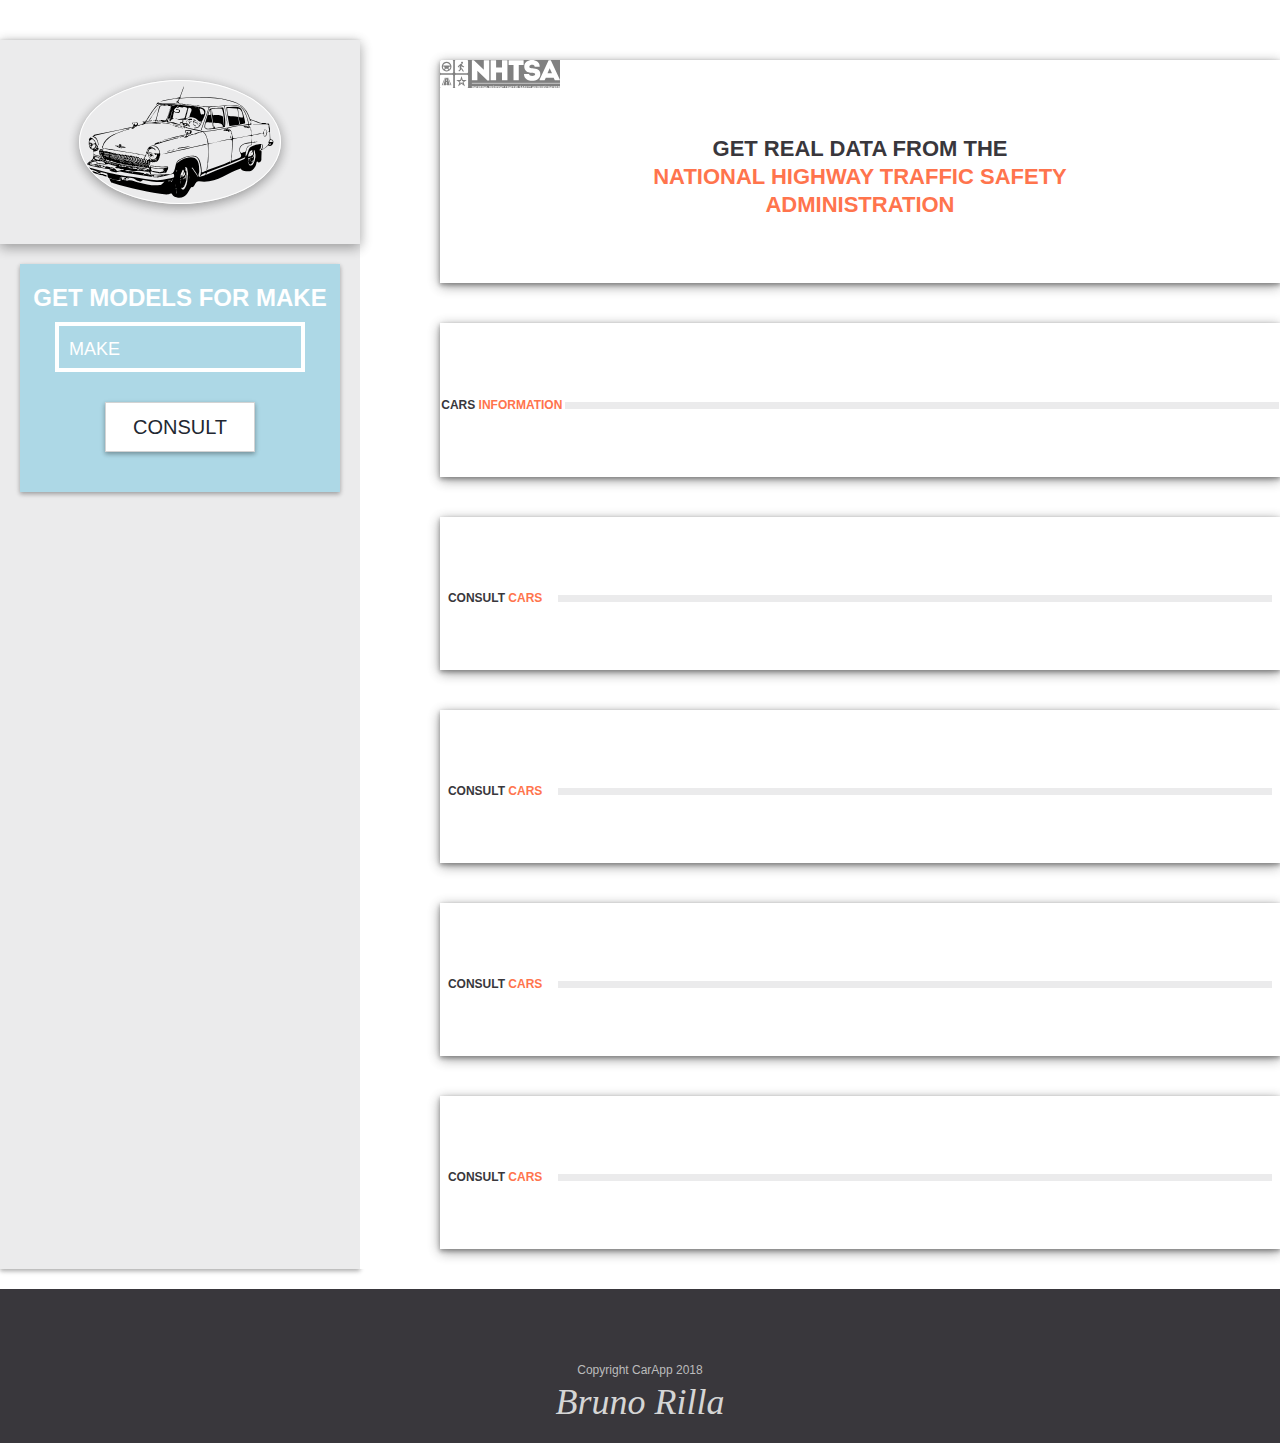
<file: index.html>
<!DOCTYPE html>
<html lang="en">
<head>
	<meta charset="UTF-8">
	<meta name="viewport" content="width=device-width">
	<title>Car App</title>
	<link rel="stylesheet" href="css/styles.css">
</head>
<body>
	<main>
		<div class="wrapper">
			<section class="lateral">
				<nav class="navigator">
					<img src="img/volga.svg" alt="" class="logo">
					<ul class="items-list">
						<li class="main-items"></li>
						<li class="main-items"></li>
						<li class="main-items"></li>
						<li class="main-items"></li>
						<li class="main-items"></li>
						<li class="main-items"></li>
					</ul>
					<ul class="random-list">
						<li class="random-items"></li>
						<li class="random-items"></li>
						<li class="random-items"></li>
						<li class="random-items"></li>
					</ul>
				</nav>				
				<div class="info-wrapper">
					<div class="car-info">
						<form method="get" id="infoForm">
							<h3>Get models for Make</h3>
							<input type="text" name="make" placeholder="Make">
							<!--<input type="text" name="model" placeholder="Model">-->
							<input type="submit" value="Consult">
						</form>
					</div>
				</div>
			</section>
			<section class="main">
				<section class="first">
					<header>
					<img src="img/nhtsa-logo.svg" alt="National Highway Traffic Safety Administration">
						<h1>Get real data from the <span class="orange">National Highway traffic safety administration</span></h1>
					</header>
					<div class="img-wrapper">

					</div>
				</section>	
				<section class="about">
					<header>
						<h1>Cars<span class="orange"> information</span></h1>
						<div class="deco-bar"></div>
					</header>

				</section>
				<section class="bigpic">
					<header>
						<h1>Consult <span class="orange">cars</span></h1>
						<div class="deco-bar"></div>
					</header>						
				</section>
				<section class="awesome">
					<header>
						<h1>Consult <span class="orange">cars</span></h1>
						<div class="deco-bar"></div>
					</header>						
				</section>
				<section class="quote">
					<header>
						<h1>Consult <span class="orange">cars</span></h1>
						<div class="deco-bar"></div>
					</header>						
				</section>
				<section class="player">
					<header>
						<h1>Consult <span class="orange">cars</span></h1>
						<div class="deco-bar"></div>
					</header>						
				</section>
			</section>
		</div>
	</main>
	<footer class="footer">
		<div class="wrapper">
			<p class="copyright">Copyright CarApp 2018</p>
			<p class="random-text">Bruno Rilla</p>
		</div>
	</footer>
	<script src="js/index.js"></script>
</body>
</html>
</file>
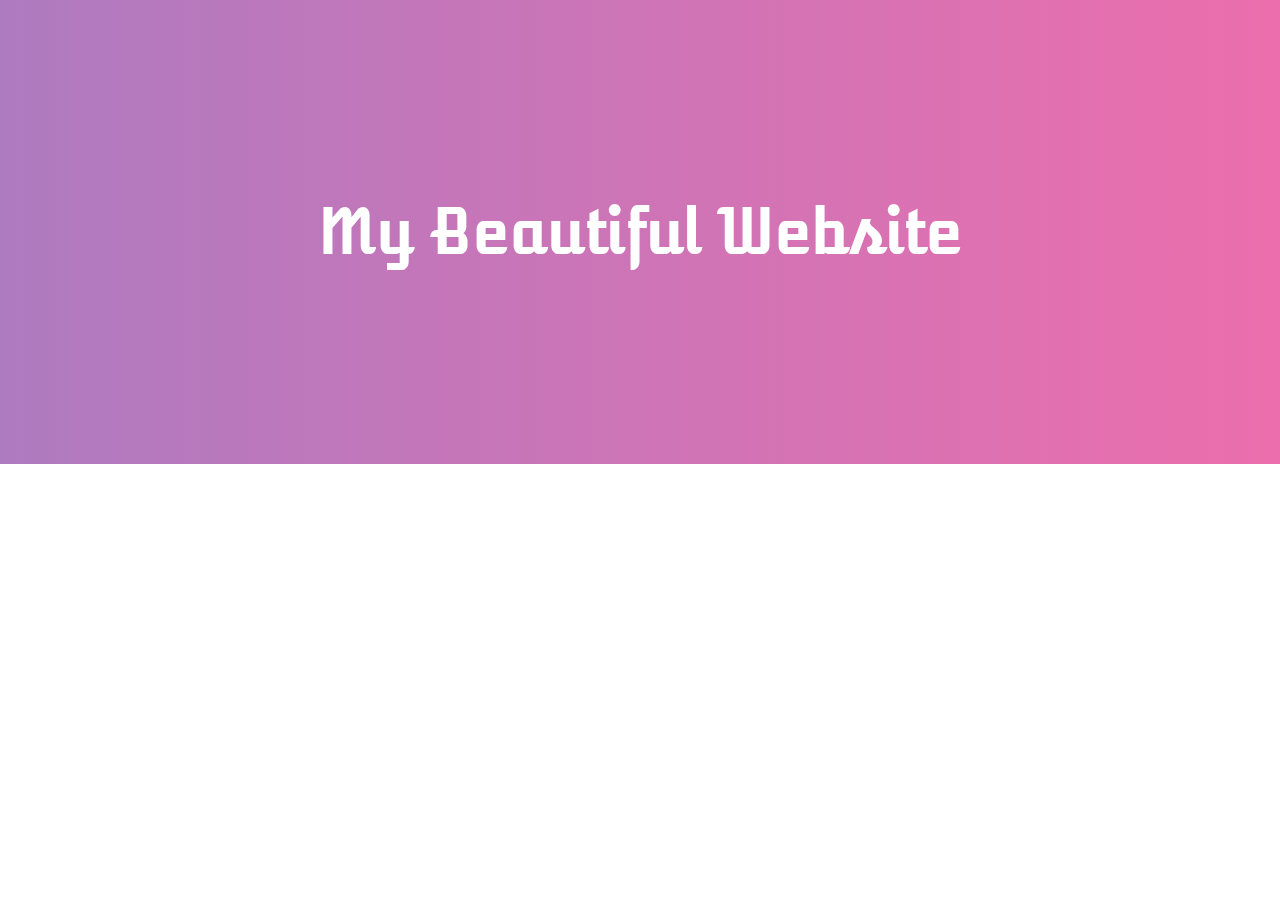
<file: transitions/challengeone.html>
<!DOCTYPE html>
<html lang="en">
<head>
	<meta charset="UTF-8">
	<title>Challenge One</title>
	<link rel="stylesheet" href="css/challengeone.css">
</head>
<body>
	<header class="header">
		<h1>My Beautiful Website</h1>
	</header>
	
</body>
</html>
</file>
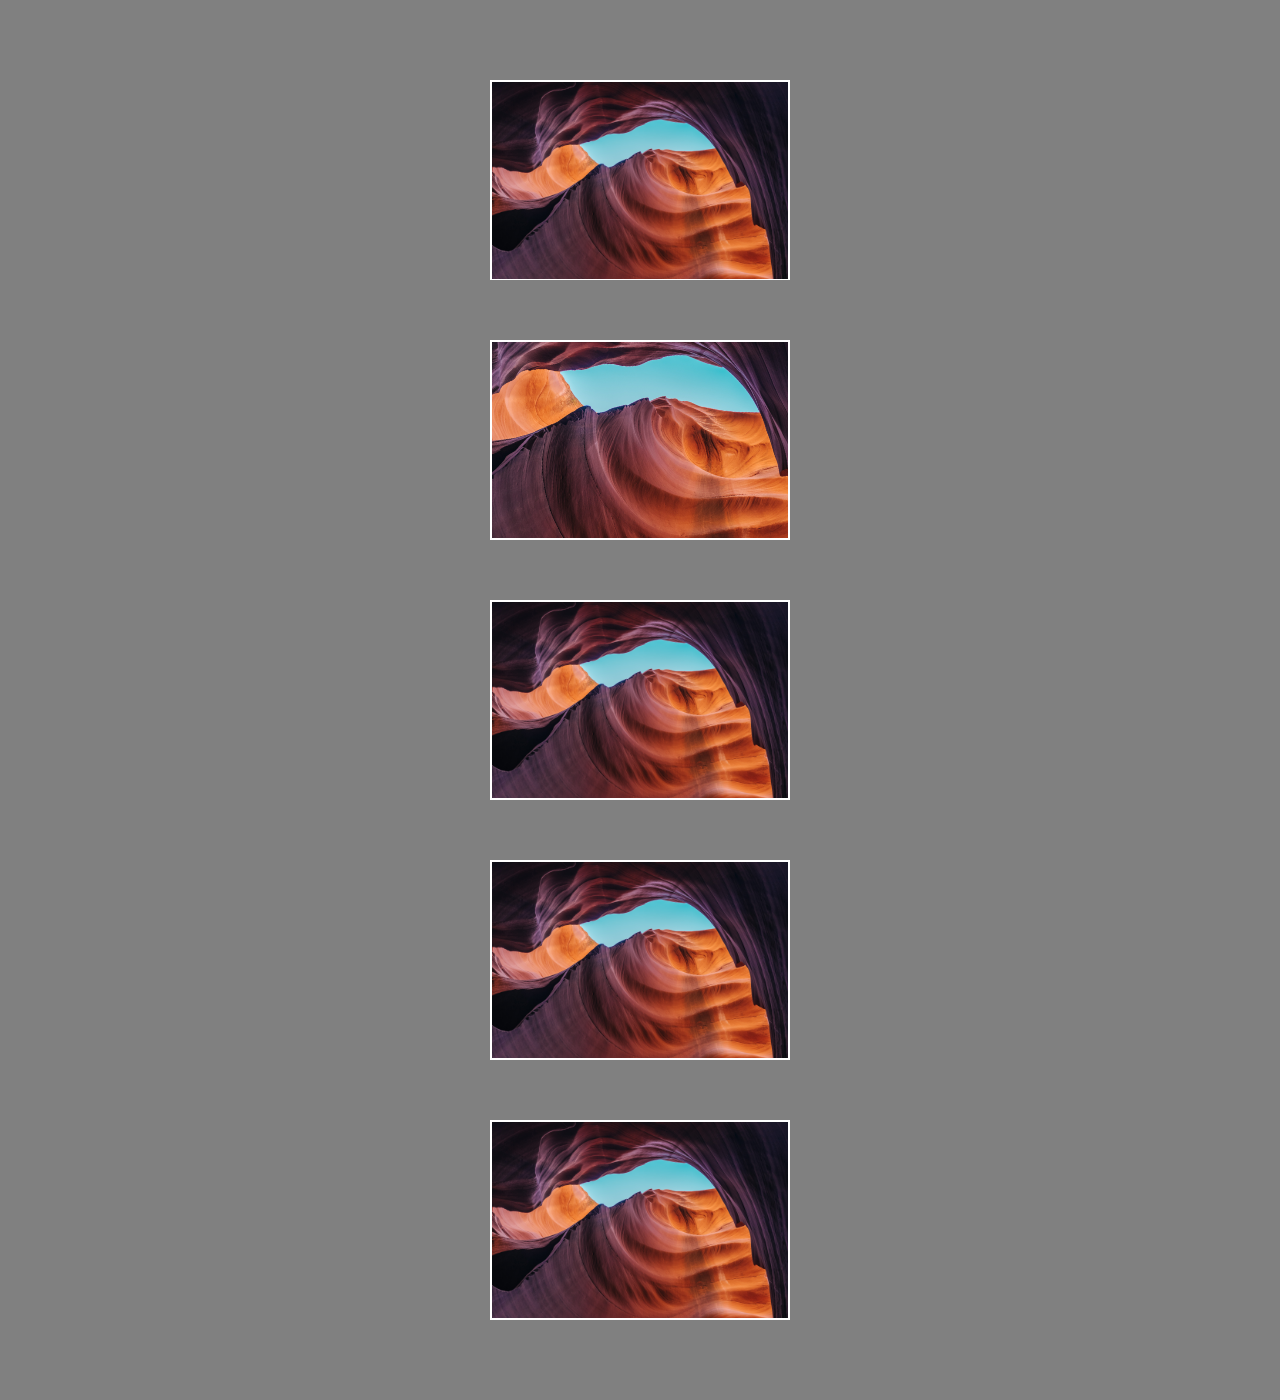
<file: transitions/challengethree.html>
<!DOCTYPE html>
<html lang="en">
<head>
	<meta charset="UTF-8">
	<title>Challenge Three</title>
	<link rel="stylesheet" href="css/challengethree.css">
</head>
<body>
	<div class="wrapper">
		<div class="transform" id="one">
			<div class="card-img">
				<img src="img/card.jpg" alt="">
			</div>
		</div>
		<div class="transform" id="two">
			<div class="card-img">
				<img src="img/card.jpg" alt="">
			</div>
		</div>
		<div class="transform" id="three">
			<div class="card-img">
				<img src="img/card.jpg" alt="">
			</div>
		</div>
		<div class="transform" id="four">
			<div class="card-img">
				<img src="img/card.jpg" alt="">
			</div> 
		</div>
		<div class="transform" id="five">
			<div class="card-img">
				<img src="img/card.jpg" alt="">
			</div>
		</div>
	</div>


</body>
</html>
</file>
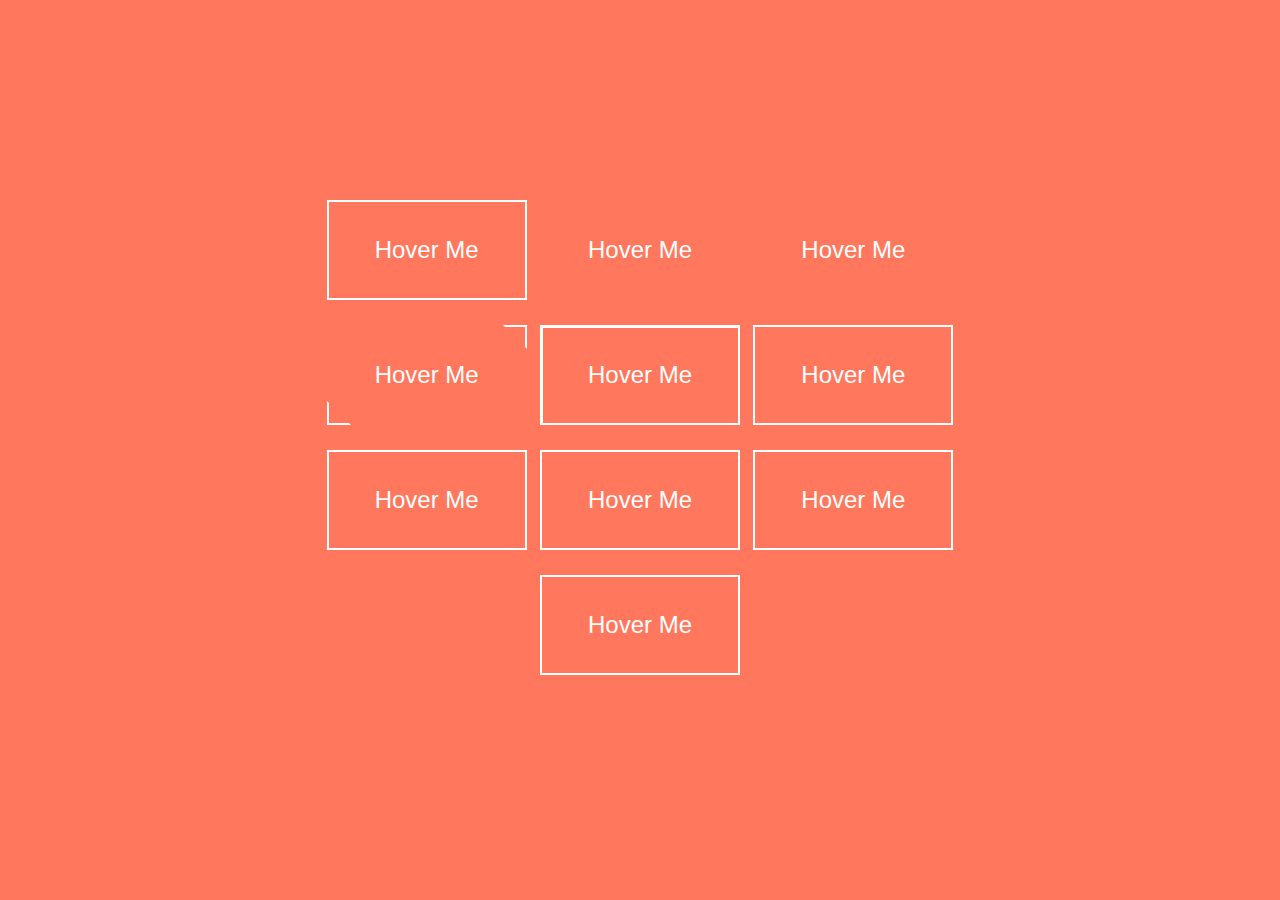
<file: transitions/hoverme.html>
<!DOCTYPE html>
<html lang="en">
<head>
	<meta charset="UTF-8">
	<title>Challenge Two</title>
	<link rel="stylesheet" href="css/hoverme.css">
</head>
<body>
	<div class="wrapper">
		<button class="hoverme" id="one">Hover Me</button>
		<button class="hoverme" id="two">Hover Me</button>
		<button class="hoverme" id="three">Hover Me</button>
		<button class="hoverme" id="four">Hover Me</button>
		<button class="hoverme" id="five">Hover Me</button>
		<button class="hoverme" id="six">Hover Me</button>
		<button class="hoverme" id="seven">Hover Me</button>
		<button class="hoverme" id="eight">Hover Me</button>
		<button class="hoverme" id="nine">Hover Me</button>
		<button class="hoverme" id="ten">Hover Me</button>
	</div>
</body>
</html>
</file>
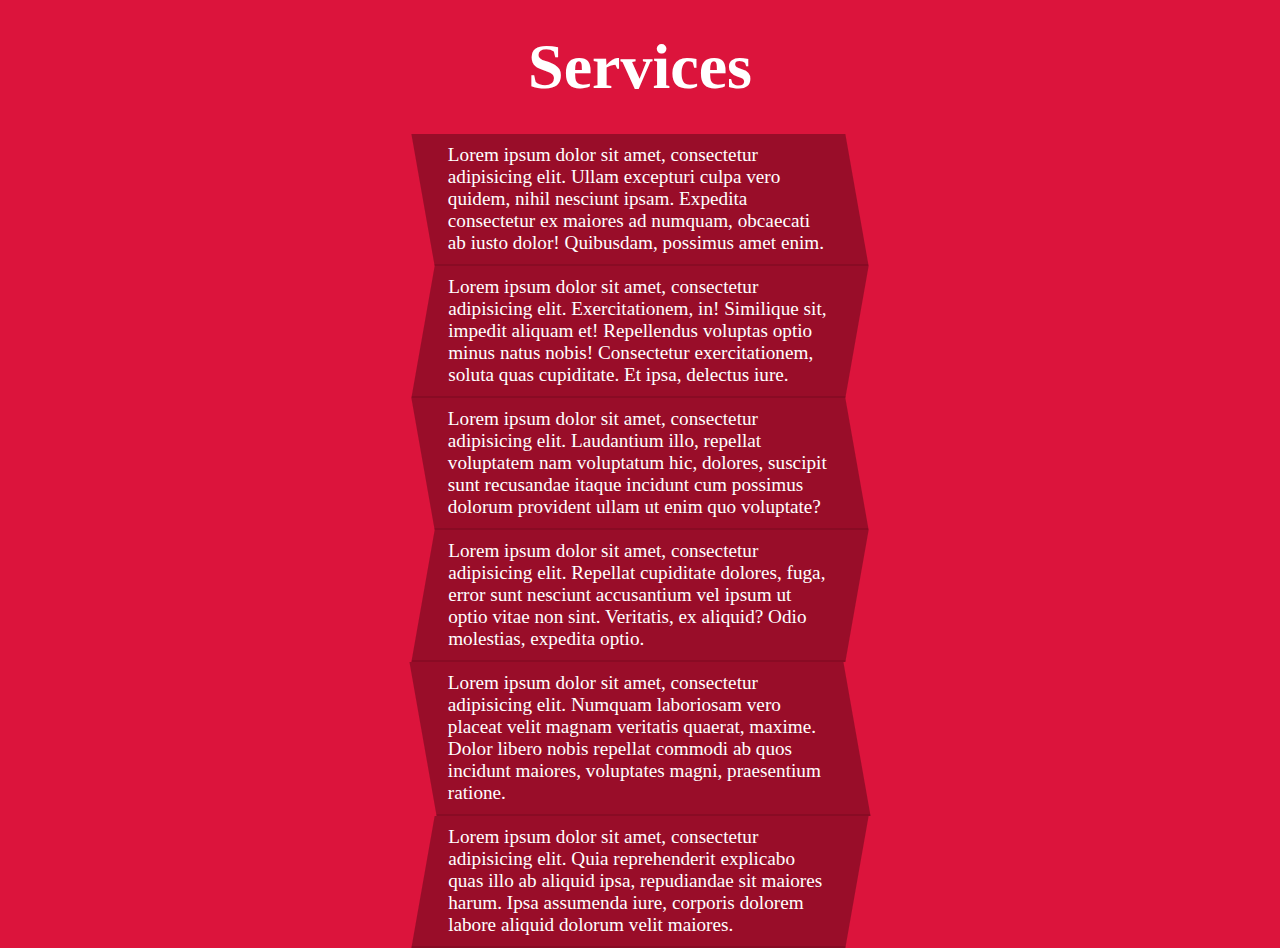
<file: transitions/skewedpage.html>
<!DOCTYPE html>
<html lang="en">
<head>
	<meta charset="UTF-8">
	<meta name="viewport" content="width=device-width">
	<link rel="stylesheet" href="css/skewedpage.css">
	<title>Skewed page</title>
</head>
<body>
	<main>
		<header>
			<h1>Services</h1>
		</header>
		<section>
			<div class="box">
				<p>Lorem ipsum dolor sit amet, consectetur adipisicing elit. Ullam excepturi culpa vero quidem, nihil nesciunt ipsam. Expedita consectetur ex maiores ad numquam, obcaecati ab iusto dolor! Quibusdam, possimus amet enim.</p>
			</div>
			<div class="box">
				<p>Lorem ipsum dolor sit amet, consectetur adipisicing elit. Exercitationem, in! Similique sit, impedit aliquam et! Repellendus voluptas optio minus natus nobis! Consectetur exercitationem, soluta quas cupiditate. Et ipsa, delectus iure.</p>
			</div>
			<div class="box">
				<p>Lorem ipsum dolor sit amet, consectetur adipisicing elit. Laudantium illo, repellat voluptatem nam voluptatum hic, dolores, suscipit sunt recusandae itaque incidunt cum possimus dolorum provident ullam ut enim quo voluptate?</p>
			</div>
			<div class="box">
				<p>Lorem ipsum dolor sit amet, consectetur adipisicing elit. Repellat cupiditate dolores, fuga, error sunt nesciunt accusantium vel ipsum ut optio vitae non sint. Veritatis, ex aliquid? Odio molestias, expedita optio.</p>
			</div>
			<div class="box">
				<p>Lorem ipsum dolor sit amet, consectetur adipisicing elit. Numquam laboriosam vero placeat velit magnam veritatis quaerat, maxime. Dolor libero nobis repellat commodi ab quos incidunt maiores, voluptates magni, praesentium ratione.</p>
			</div>
			<div class="box">
				<p>Lorem ipsum dolor sit amet, consectetur adipisicing elit. Quia reprehenderit explicabo quas illo ab aliquid ipsa, repudiandae sit maiores harum. Ipsa assumenda iure, corporis dolorem labore aliquid dolorum velit maiores.</p>
			</div>

		</section>
	</main>
	
</body>
</html>
</file>
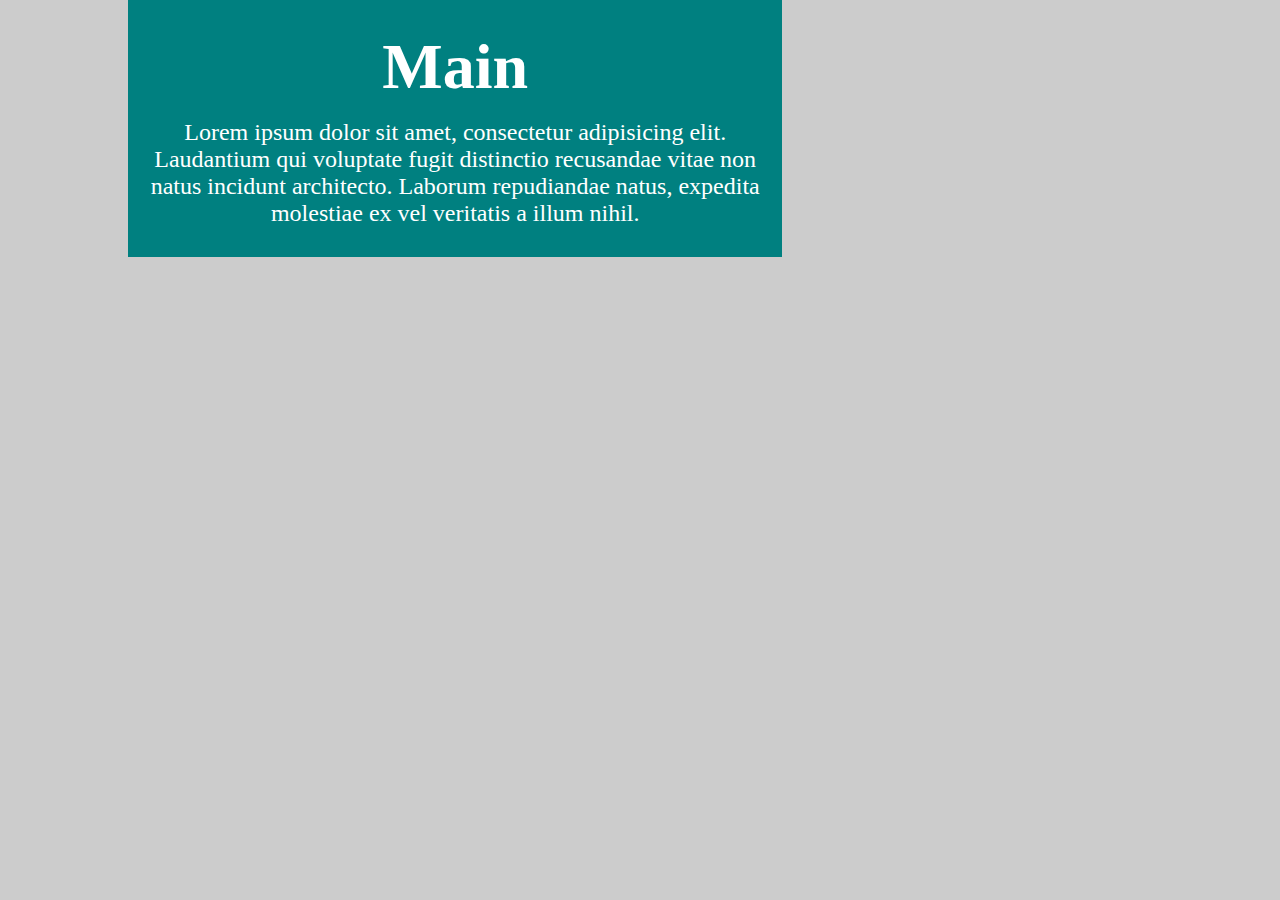
<file: transitions/slidingdoor.html>
<!DOCTYPE html>
<html lang="en">
<head>
	<meta charset="UTF-8">
	<meta name="viewport" content="width=device-width">
	<link rel="stylesheet" href="css/slidingdoor.css">
	<title>Sliding Door</title>
</head>
<body>
	<div class="wrapper">
		<div class="main" id="first">
			<h1>Main</h1>
			<p>Lorem ipsum dolor sit amet, consectetur adipisicing elit. Laudantium qui voluptate fugit distinctio recusandae vitae non natus incidunt architecto. Laborum repudiandae natus, expedita molestiae ex vel veritatis a illum nihil.</p>
		</div>
		<div class="main" id="second">
			<h1>Second</h1>
			<p>Lorem ipsum dolor sit amet, consectetur adipisicing elit. Tempore cumque at neque eaque reprehenderit labore, itaque mollitia quae. Animi repellat dolore rerum, praesentium similique exercitationem impedit asperiores perspiciatis unde neque.</p>
		</div>
	</div>	
</body>
</html>
</file>
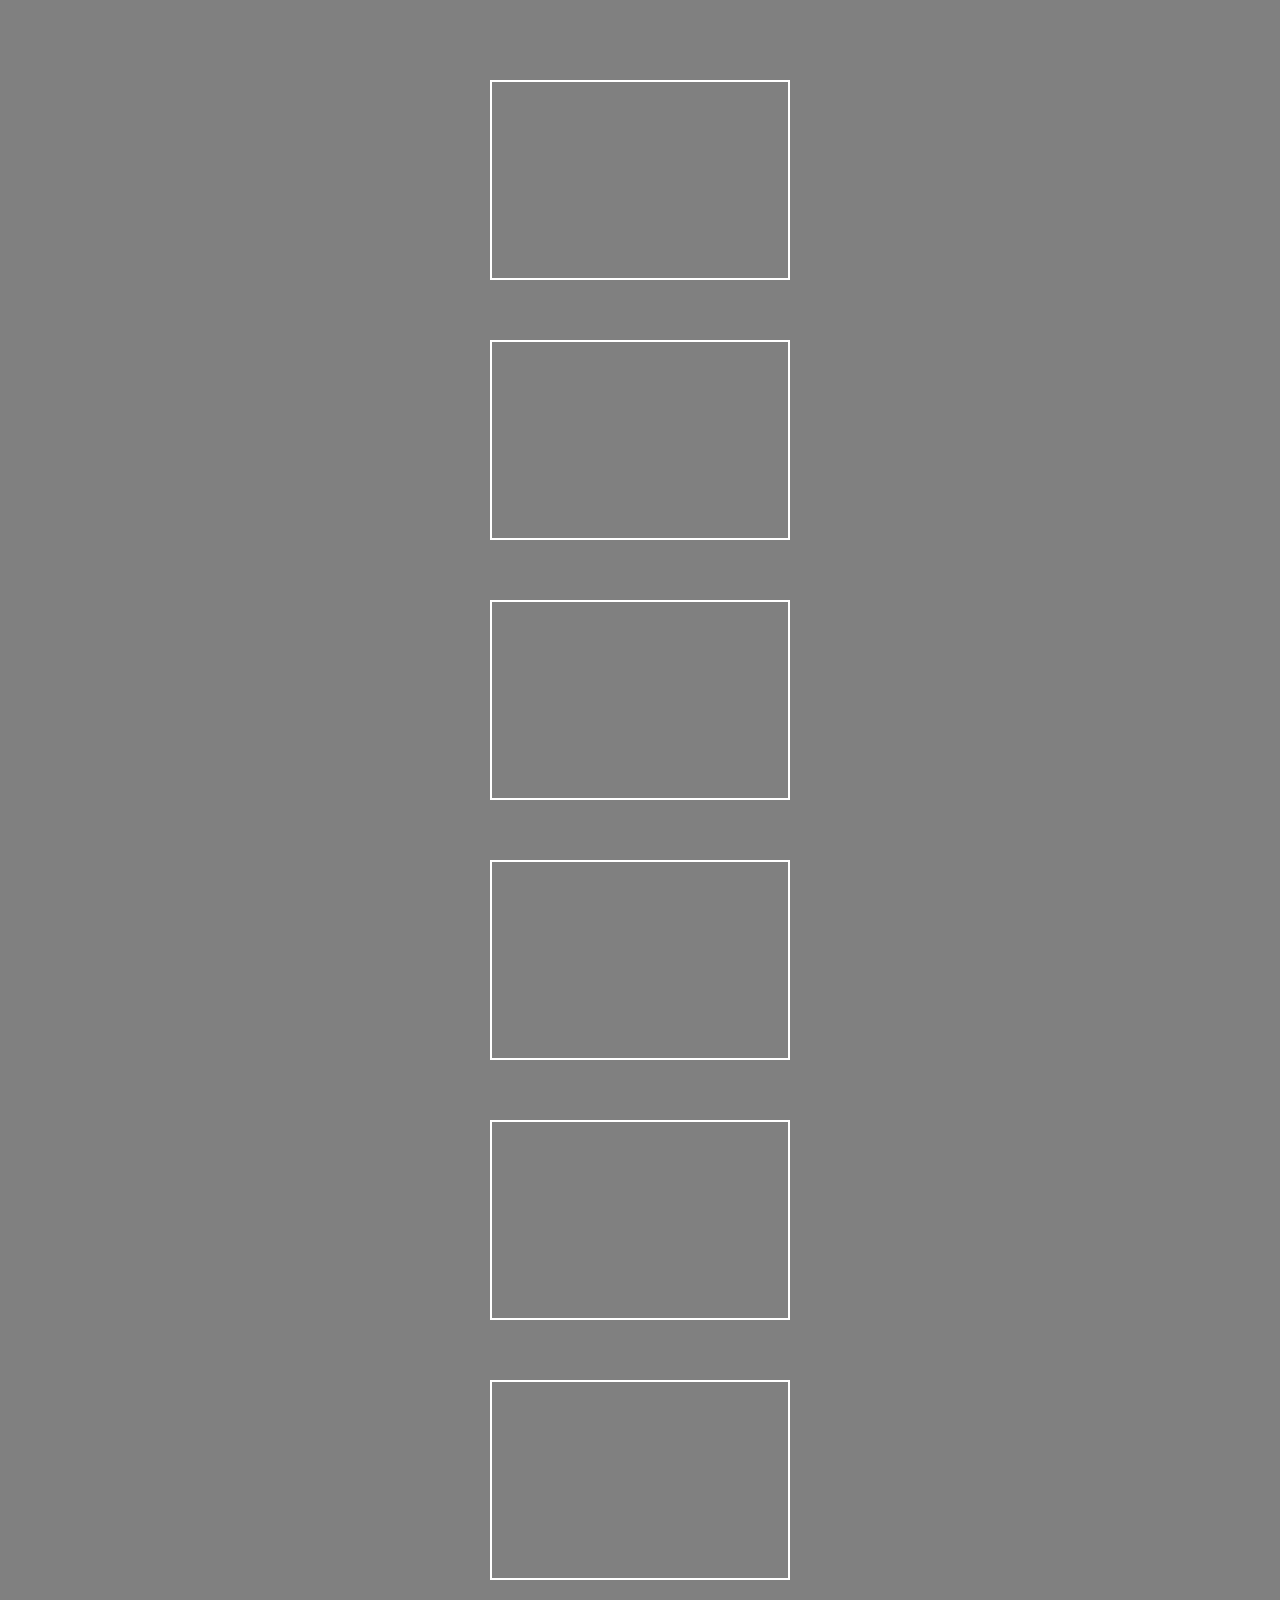
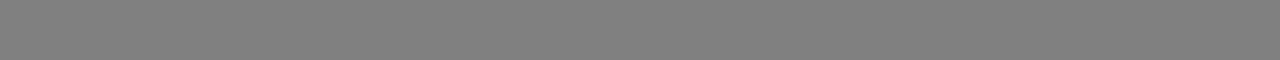
<file: transitions/transformsone.html>
<!DOCTYPE html>
<html lang="en">
<head>
	<meta charset="UTF-8">
	<title>Challenge Two</title>
	<link rel="stylesheet" href="css/transformsone.css">
</head>
<body>
	<div class="wrapper">
		<div class="transform" id="one"></div>
		<div class="transform" id="two"></div>
		<div class="transform" id="three"></div>
		<div class="transform" id="four"></div>
		<div class="transform" id="five"></div>
		<div class="transform" id="six"></div>
	</div>


</body>
</html>
</file>
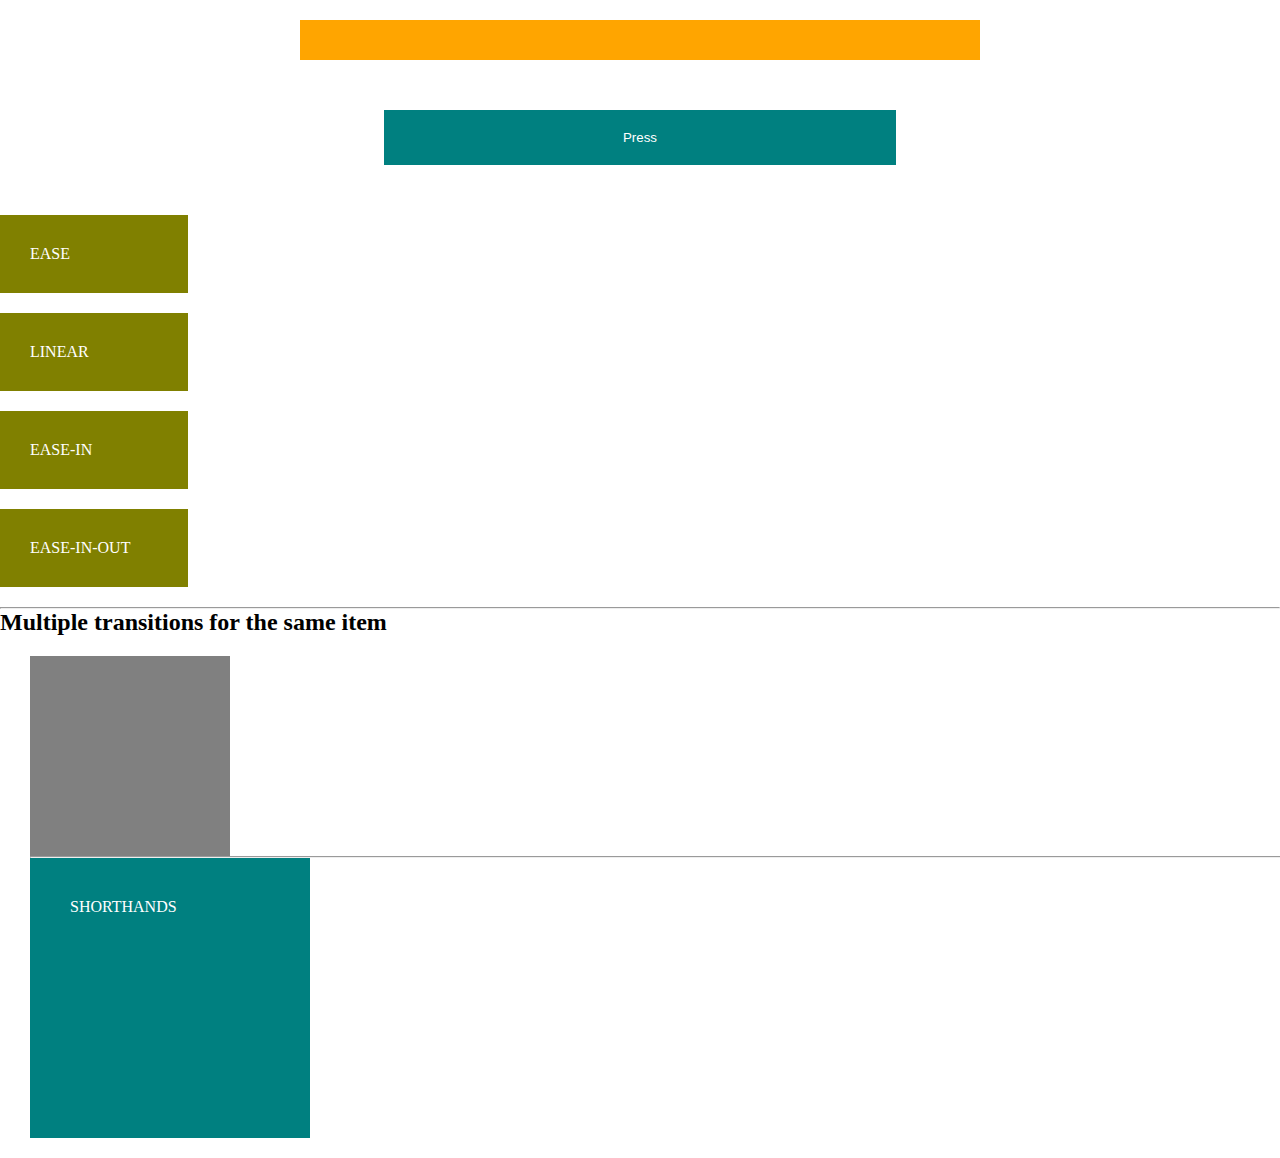
<file: transitions/transitions.html>
<!DOCTYPE html>
<html lang="en">
<head>
	<meta charset="UTF-8">
	<link rel="stylesheet" href="css/transitions.css">
	<title>Transitions</title>
</head>
<body>
	<div class="first"></div>
	<button>Press</button>
	<div class="ease">EASE</div>
	<div class="linear">LINEAR</div>
	<div class="ease-in">EASE-IN</div>
	<div class="ease-in-out">EASE-IN-OUT</div>

	<hr>
	<h2>Multiple transitions for the same item</h2>
	<div class="container">
		<div class="box"></div>
		<hr>
		<div class="boxtwo">SHORTHANDS</div>	
	</div>
</body>
</html>
</file>
<file: transitions/css/challengeone.css>
@import url("https://fonts.googleapis.com/css?family=Atomic+Age");
* {
  padding: 0;
  margin: 0; }

body {
  width: 100%; }
  body .header {
    width: 100%;
    padding: 200px 0;
    display: flex;
    justify-content: center;
    background: linear-gradient(to right, #3494e6, #ec6ead);
    background-size: 300%;
    background-position: center;
    transition-property: background-position;
    transition-duration: 1s;
    transition-timing-function: ease; }
    body .header:hover {
      background-position: 100%; }
      body .header:hover h1 {
        color: white; }
    body .header h1 {
      color: pink;
      font-size: 60px;
      line-height: 64px;
      transition-property: color;
      transition-duration: 1s;
      font-family: 'Atomic Age', cursive; }

/*# sourceMappingURL=challengeone.css.map */
</file>
<file: transitions/css/challengethree.css>
* {
  padding: 0;
  margin: 0; }

html {
  height: 100%; }

body {
  width: 100%;
  min-height: 100%;
  background-color: grey;
  display: flex;
  justify-content: center; }
  body .wrapper {
    width: 100%;
    display: flex;
    align-items: center;
    justify-content: space-around;
    flex-direction: column;
    padding: 50px 0;
    /* With bluf effect */ }
    body .wrapper .transform {
      width: 300px;
      height: 200px;
      box-sizing: border-box;
      border: 2px solid white;
      color: white;
      font-size: 1.5em;
      display: block;
      margin: 30px 0; }
      body .wrapper .transform .card-img {
        width: 100%; }
        body .wrapper .transform .card-img img {
          width: 100%;
          height: 100%; }
    body .wrapper #one {
      transition: transform 0.3s cubic-bezier(0.3, -0.28, 0.21, 1.3); }
      body .wrapper #one:hover {
        transform: scale(1.2); }
    body .wrapper #two {
      overflow: hidden; }
      body .wrapper #two .card-img img {
        transform: scale(1.5) rotate(10deg);
        transition: transform 0.3s cubic-bezier(0.3, -0.28, 0.21, 1.3); }
      body .wrapper #two:hover img {
        transform: scale(1.3) rotate(0deg); }
    body .wrapper #three {
      overflow: hidden; }
      body .wrapper #three .card-img img {
        transition: transform 0.3s;
        transform-origin: top left; }
      body .wrapper #three:hover img {
        transform: scale(1.3); }
    body .wrapper #four {
      overflow: hidden; }
      body .wrapper #four .card-img img {
        transition: transform 0.3s, filter 0.3s; }
      body .wrapper #four:hover img {
        transform: scale(2);
        filter: blur(5px); }
    body .wrapper #five {
      overflow: hidden; }
      body .wrapper #five .card-img img {
        transition: transform 0.4s, filter 0.4s; }
      body .wrapper #five:hover img {
        transform: scale(1.25) rotate(10deg);
        filter: grayscale(100%); }

/*# sourceMappingURL=challengethree.css.map */
</file>
<file: transitions/css/hoverme.css>
* {
  padding: 0;
  margin: 0; }

html {
  height: 100%; }

body {
  width: 100%;
  min-height: 100%;
  background-color: #FF775C;
  display: flex;
  justify-content: center; }
  body .wrapper {
    width: 50%;
    height: 500px;
    display: flex;
    flex-wrap: wrap;
    justify-content: space-around;
    padding: 200px 0; }
    body .wrapper .hoverme {
      width: 200px;
      height: 100px;
      padding: 20px;
      box-sizing: border-box;
      border: 2px solid white;
      background-color: transparent;
      color: white;
      font-size: 1.5em;
      display: block;
      cursor: pointer; }
    body .wrapper #one {
      transition: background-color, color  1s ,.5s; }
      body .wrapper #one:hover {
        background-color: white;
        color: #FF775C; }
    body .wrapper #two {
      position: relative;
      border: none; }
      body .wrapper #two:hover:before {
        width: 100%; }
      body .wrapper #two:hover:after {
        height: 100%; }
      body .wrapper #two:before {
        content: '';
        height: 3px;
        width: 0%;
        background-color: #fff;
        position: absolute;
        bottom: 0;
        right: 0;
        transition: width 0.3s; }
      body .wrapper #two:after {
        content: '';
        height: 0%;
        width: 3px;
        background-color: #fff;
        position: absolute;
        bottom: 0;
        right: 0;
        transition: height 0.3s; }
    body .wrapper #three {
      position: relative;
      border: none;
      letter-spacing: 0px;
      transition: letter-spacing 0.3s; }
      body .wrapper #three:hover {
        letter-spacing: 5px; }
        body .wrapper #three:hover:before {
          width: 100%; }
        body .wrapper #three:hover:after {
          width: 100%; }
      body .wrapper #three:before {
        content: '';
        height: 3px;
        width: 0%;
        background-color: white;
        position: absolute;
        top: 0;
        right: 0;
        transition: width 0.3s; }
      body .wrapper #three:after {
        content: '';
        height: 3px;
        width: 0%;
        background-color: white;
        position: absolute;
        bottom: 0;
        left: 0;
        transition: width 0.3s; }
    body .wrapper #four {
      border: none;
      position: relative; }
      body .wrapper #four:hover:before, body .wrapper #four:hover:after {
        height: 100%;
        width: 100%; }
      body .wrapper #four:before {
        content: '';
        height: 20px;
        width: 20px;
        border: 2px solid white;
        border-color: white white transparent transparent;
        position: absolute;
        top: 0;
        right: 0;
        transition-property: height, width;
        transition-duration: 0.3s; }
      body .wrapper #four:after {
        content: '';
        height: 20px;
        width: 20px;
        border: 2px solid white;
        border-color: transparent transparent white white;
        position: absolute;
        bottom: 0;
        left: 0;
        transition-property: height, width;
        transition-duration: 0.3s; }
    body .wrapper #five {
      transition: box-shadow 0.4s;
      position: relative; }
      body .wrapper #five:hover {
        box-shadow: inset 0px 0px 15px #fff; }
        body .wrapper #five:hover:before {
          transform: scale(1.2);
          border-color: transparent; }
      body .wrapper #five:before {
        content: '';
        height: 100%;
        width: 100%;
        position: absolute;
        border: 1px solid white;
        top: 0;
        left: 0;
        transition: transform 0.3s, border-color 0.3s; }
    body .wrapper #six {
      position: relative;
      transition: color 0.3s;
      overflow: hidden; }
      body .wrapper #six:hover {
        color: #FF775C; }
        body .wrapper #six:hover:before {
          width: 100%; }
      body .wrapper #six:before {
        content: '';
        height: 100%;
        width: 0%;
        position: absolute;
        top: 0;
        left: 0;
        background-color: #fff;
        transition: width 1s cubic-bezier(1, 0.3, 0.74, 0.32);
        z-index: -1; }
    body .wrapper #seven {
      position: relative;
      overflow: hidden;
      transition: color 0.3s; }
      body .wrapper #seven:hover {
        color: #FF775C; }
        body .wrapper #seven:hover:before {
          width: 210%; }
      body .wrapper #seven:before {
        content: '';
        width: 0%;
        height: 200%;
        position: absolute;
        background-color: #fff;
        transform: rotate(45deg);
        top: -40px;
        left: -100px;
        transition: width 0.4s;
        z-index: -1; }
    body .wrapper #eight {
      position: relative;
      transition: color 0.4s; }
      body .wrapper #eight:hover {
        color: #FF775C; }
        body .wrapper #eight:hover:before, body .wrapper #eight:hover:after {
          height: 100%; }
      body .wrapper #eight:before, body .wrapper #eight:after {
        content: '';
        width: 100%;
        height: 0px;
        position: absolute;
        transition: height 0.4s;
        background-color: #fff;
        z-index: -1; }
      body .wrapper #eight:before {
        top: 0;
        left: 0; }
      body .wrapper #eight:after {
        bottom: 0;
        left: 0; }
    body .wrapper #nine {
      transition: border-radius 0.2s; }
      body .wrapper #nine:hover {
        border-radius: 50px; }
    body .wrapper #ten {
      position: relative;
      overflow: hidden;
      transition: color 0.4s; }
      body .wrapper #ten:hover {
        color: #FF775C; }
        body .wrapper #ten:hover:before {
          width: 200%;
          height: 200%;
          border-radius: 0; }
      body .wrapper #ten:before {
        content: '';
        height: 0%;
        width: 0%;
        background-color: #fff;
        border-radius: 90%;
        position: absolute;
        top: -20px;
        left: -40px;
        transform: rotate(25deg);
        transition: width 0.4s, height 0.4s, border-radius 0.4s;
        z-index: -1; }

/*
button {
	width: 40%;
	display: block;
	background-color: teal;
	border:none;
	margin: 50px auto;
	padding: 20px;
	color: white;
	cursor: pointer;
	// transition property default value is All
	transition-property: background-color;
	transition-duration: 1s;
	&:active {background-color:none; outline: none}
	&:visited{outline: none}
	&:hover {
		background-color: chocolate;

	}
}
*/

/*# sourceMappingURL=hoverme.css.map */
</file>
<file: transitions/css/skewedpage.css>
* {
  padding: 0;
  margin: 0; }

html {
  height: 100%; }

body {
  width: 100%;
  min-height: 100%;
  background-color: crimson; }
  body main {
    width: 100%; }
    body main header {
      width: 100%;
      display: flex;
      justify-content: center;
      margin: 30px 0; }
      body main header h1 {
        font-size: 4em;
        color: #fff; }
    body main section {
      width: 100%;
      display: flex;
      flex-direction: column;
      align-items: center; }
      body main section .box {
        width: 30%;
        background-color: rgba(0, 0, 0, 0.3);
        color: #fff;
        padding: 10px 25px;
        border-bottom: 2px solid rgba(0, 0, 0, 0.1); }
        @media screen and (max-width: 920px) {
          body main section .box {
            width: 60%; } }
        @media screen and (max-width: 768px) {
          body main section .box {
            width: 70%; } }
        @media screen and (max-width: 500px) {
          body main section .box {
            width: 80%; } }
        body main section .box:nth-child(2n+1) {
          transform: skewX(10deg); }
          body main section .box:nth-child(2n+1) p {
            transform: skewX(-10deg); }
        body main section .box:nth-child(2n+2) {
          transform: skewX(-10deg); }
          body main section .box:nth-child(2n+2) p {
            transform: skewX(10deg); }
        body main section .box p {
          font-size: 1.2em; }

/*# sourceMappingURL=skewedpage.css.map */
</file>
<file: transitions/css/slidingdoor.css>
* {
  padding: 0;
  margin: 0; }

html {
  height: 100%; }
  html body {
    width: 100%;
    min-height: 100%;
    background-color: rgba(0, 0, 0, 0.2);
    margin: 0 auto; }
    html body .wrapper {
      width: 90%;
      max-width: 1024px;
      margin: 0 auto;
      overflow: hidden;
      position: relative; }
      html body .wrapper:hover #second {
        transform: translateX(100%); }
      html body .wrapper .main {
        width: 60%;
        display: flex;
        flex-direction: column;
        align-items: center;
        align-self: center;
        color: white;
        padding: 30px 20px; }
        html body .wrapper .main h1 {
          font-size: 4em;
          margin: 0 0 15px 0; }
        html body .wrapper .main p {
          font-size: 1.5em;
          text-align: center; }
      html body .wrapper #first {
        background-color: teal; }
      html body .wrapper #second {
        background-color: red;
        position: absolute;
        top: 0;
        right: 100%;
        transition: transform 0.3s; }

/*# sourceMappingURL=slidingdoor.css.map */
</file>
<file: transitions/css/transformsone.css>
* {
  padding: 0;
  margin: 0; }

html {
  height: 100%; }

body {
  width: 100%;
  min-height: 100%;
  background-color: grey;
  display: flex;
  justify-content: center; }
  body .wrapper {
    width: 100%;
    display: flex;
    align-items: center;
    justify-content: space-around;
    flex-direction: column;
    padding: 50px 0; }
    body .wrapper .transform {
      width: 300px;
      height: 200px;
      padding: 20px;
      box-sizing: border-box;
      border: 2px solid white;
      background-color: transparent;
      color: white;
      font-size: 1.5em;
      display: block;
      margin: 30px 0; }
    body .wrapper #one {
      transition: transform .3s; }
      body .wrapper #one:hover {
        transform: scale(1.2) rotate(30deg) translate(50px, 50px); }
    body .wrapper #two {
      transition: transform .3s; }
      body .wrapper #two:hover {
        transform: skew(10deg, 10deg); }
    body .wrapper #three {
      transform-origin: -200px -300px;
      transition: 1s; }
      body .wrapper #three:hover {
        transform: rotate(30deg); }
    body .wrapper #four {
      transition: transform .5s ease-out;
      transform-origin: 500px 0; }
      body .wrapper #four:hover {
        transform: rotate(20deg) scale(1.2); }

/*# sourceMappingURL=transformsone.css.map */
</file>
<file: transitions/css/transitions.css>
* {
  padding: 0;
  margin: 0; }

body {
  width: 100%;
  background-color: white; }

button {
  width: 40%;
  display: block;
  background-color: teal;
  border: none;
  margin: 50px auto;
  padding: 20px;
  color: white;
  cursor: pointer;
  /* transition property default value is All*/
  transition-property: background-color;
  transition-duration: 1s; }
  button:active {
    background-color: none;
    outline: none; }
  button:visited {
    outline: none; }
  button:hover {
    background-color: chocolate; }

.first {
  width: 50%;
  background-color: orange;
  padding: 20px;
  margin: 20px auto;
  transition-propery: width;
  transition-duration: 0.5s;
  transition-delay: .4s; }
  .first:hover {
    width: 80%;
    background-color: lightblue; }

.ease, .linear, .ease-in, .ease-out, .ease-in-out {
  width: 10%;
  padding: 30px;
  margin: 20px 0;
  background-color: olive;
  transition-propery: left;
  transition-duration: 1s;
  color: white;
  position: relative;
  left: 0; }
  .ease:hover, .linear:hover, .ease-in:hover, .ease-out:hover, .ease-in-out:hover {
    left: 50%; }

.ease {
  transition-timing-function: cubic-bezier(1, -1.39, 0.97, 0.58); }

.linear {
  transition-timing-function: linear; }

.ease-in {
  transition-timing-function: ease-in; }

.ease-in-out {
  transition-timing-function: ease-in-out; }

.container {
  width: 100%;
  padding: 20px 30px; }
  .container .box {
    height: 200px;
    width: 200px;
    background-color: gray;
    transition-property: height, width;
    transition-duration: 1s;
    transition-timing-function: ease-out, cubic-bezier(1, -1.39, 0.97, 0.58); }
    .container .box:hover {
      width: 500px;
      height: 300px; }
  .container .boxtwo {
    padding: 40px 40px;
    height: 200px;
    width: 200px;
    background-color: teal;
    color: white;
    transition: color 0.5s 1s ease, background-color 1s 1s cubic-bezier(1, -1.39, 0.97, 0.58); }
    .container .boxtwo:hover {
      background-color: lightblue;
      color: orange; }

/*# sourceMappingURL=transitions.css.map */
</file>
<file: css/styles.css>
@import url(normalize.css);
@import url("https://fonts.googleapis.com/css?family=Lato:300,400");
@import url("https://fonts.googleapis.com/css?family=Lato:300,400");
/* Material Design Box Shadow mixins */
/**
 * Computes a top-shadow for a card effect.
 *
 * @param {Number} $depth - depth level
 *
 * @return {List}
 */
/**
 * Computes a bottom-shadow for a card effect.
 *
 * @param {Number} $depth - depth level
 *
 * @return {List}
 */
/**
 * Gives a card depth effect.
 *
 * @param {Number} $depth - depth level (between 1 and 5)
 *
 * @link https://www.google.com/design/spec/layout/layout-principles.html#layout-principles-dimensionality Google Design
 *
 * @requires {function} top-shadow
 * @requires {function} bottom-shadow
 */
* {
  padding: 0;
  margin: 0; }

html {
  font-family: Lato, sans-serif; }

ul {
  text-decoration: none;
  list-style-type: none; }

body {
  width: 100%; }

main {
  padding: 40px 0 20px 0; }
  main .wrapper {
    width: 100%;
    max-width: 1366px;
    display: flex;
    flex-direction: row;
    margin: 0 auto; }
    @media only screen and (max-width: 1024px) {
      main .wrapper {
        max-width: 1024px; } }
    main .wrapper .lateral {
      width: 30%;
      display: flex;
      flex-direction: column;
      background-color: #ebebec;
      align-items: center;
      box-shadow: 0 1.5px 4px rgba(0, 0, 0, 0.24), 0 1.5px 6px rgba(0, 0, 0, 0.12); }
      main .wrapper .lateral .navigator {
        width: 100%;
        display: flex;
        flex-direction: column;
        align-items: center;
        padding: 40px 0 40px;
        box-shadow: 0 3px 12px rgba(0, 0, 0, 0.23), 0 3px 12px rgba(0, 0, 0, 0.16);
        position: relative;
        cursor: pointer;
        overflow: hidden; }
        main .wrapper .lateral .navigator:hover:before, main .wrapper .lateral .navigator:hover:after {
          width: 15%; }
        main .wrapper .lateral .navigator:hover .logo {
          transform: scale(1.1); }
        main .wrapper .lateral .navigator:before, main .wrapper .lateral .navigator:after {
          content: '';
          width: 0%;
          height: 100%;
          position: absolute;
          background-color: #d4d4d8;
          transition: width .4s;
          transform: rotate(-30deg); }
        main .wrapper .lateral .navigator:before {
          top: 50px;
          left: -50px;
          box-shadow: 3px -2px 6px 0px rgba(0, 0, 0, 0.24); }
        main .wrapper .lateral .navigator:after {
          bottom: 50px;
          right: -50px;
          box-shadow: -2px 3px 6px 0px rgba(0, 0, 0, 0.24); }
        main .wrapper .lateral .navigator .logo {
          background-color: transparent;
          width: 100%;
          max-width: 200px;
          height: auto;
          border-radius: 50%;
          border: 1px solid white;
          box-shadow: 0 3px 12px rgba(0, 0, 0, 0.23), 0 3px 12px rgba(0, 0, 0, 0.16);
          transition: transform .4s; }
      main .wrapper .lateral .info-wrapper {
        width: 100%;
        display: flex; }
        main .wrapper .lateral .info-wrapper .car-info {
          width: 100%;
          padding: 20px;
          color: #363339;
          font-family: Helvetica;
          font-size: 12px;
          font-weight: 400;
          line-height: 22px; }
          main .wrapper .lateral .info-wrapper .car-info form {
            width: 100%;
            display: flex;
            background-color: lightblue;
            flex-direction: column;
            justify-content: center;
            align-items: center;
            padding: 20px 0;
            box-shadow: 0 1.5px 4px rgba(0, 0, 0, 0.24), 0 1.5px 6px rgba(0, 0, 0, 0.12); }
            main .wrapper .lateral .info-wrapper .car-info form h3 {
              color: white;
              font-family: Helvetica;
              font-size: 24px;
              font-weight: 700;
              line-height: 28px;
              text-transform: uppercase; }
            main .wrapper .lateral .info-wrapper .car-info form input[type=text] {
              width: 250px;
              height: 50px;
              background: none;
              box-sizing: border-box;
              border: 4px solid #FFFFFF;
              color: #fff;
              font-size: 24px;
              font-weight: 400;
              font-family: Helvetica;
              outline: 0;
              text-transform: uppercase;
              margin: 10px 0;
              padding: 10px; }
            main .wrapper .lateral .info-wrapper .car-info form input[type=text]::placeholder {
              color: white;
              font-size: 18px;
              line-height: 22px;
              text-transform: uppercase; }
            main .wrapper .lateral .info-wrapper .car-info form input[type=submit] {
              width: 150px;
              height: 50px;
              background-color: white;
              border: 1px solid lightgrey;
              color: #222731;
              padding: 10px 0;
              text-transform: uppercase;
              transition-property: background-color;
              transition-duration: .5s;
              cursor: pointer;
              font-size: 20px;
              line-height: 24px;
              margin: 20px 0;
              box-shadow: 0 1.5px 4px rgba(0, 0, 0, 0.24), 0 1.5px 6px rgba(0, 0, 0, 0.12); }
              main .wrapper .lateral .info-wrapper .car-info form input[type=submit]:hover {
                background-color: #222731;
                color: white; }
            main .wrapper .lateral .info-wrapper .car-info form .warning {
              width: 60%;
              color: red;
              font-size: 16px;
              font-family: Helvetica;
              text-transform: uppercase; }
  main .main {
    width: 70%;
    background-color: white;
    display: flex;
    flex-direction: column;
    padding-left: 80px; }
    main .main .first, main .main .about, main .main .bigpic, main .main .awesome, main .main .quote, main .main .player {
      width: 100%;
      margin: 20px 0;
      box-shadow: 0 3px 12px rgba(0, 0, 0, 0.23), 0 3px 12px rgba(0, 0, 0, 0.16); }
      main .main .first header, main .main .about header, main .main .bigpic header, main .main .awesome header, main .main .quote header, main .main .player header {
        width: 100%;
        padding: 60px 0 50px;
        display: flex;
        justify-content: space-around;
        align-items: center;
        box-shadow: 0 1.5px 4px rgba(0, 0, 0, 0.24), 0 1.5px 6px rgba(0, 0, 0, 0.12); }
        main .main .first header h1, main .main .about header h1, main .main .bigpic header h1, main .main .awesome header h1, main .main .quote header h1, main .main .player header h1 {
          color: #39373c;
          font-family: Helvetica;
          font-size: 12px;
          font-weight: 700;
          line-height: 27px;
          text-transform: uppercase;
          display: inline; }
          main .main .first header h1 .orange, main .main .about header h1 .orange, main .main .bigpic header h1 .orange, main .main .awesome header h1 .orange, main .main .quote header h1 .orange, main .main .player header h1 .orange {
            color: #ff744d; }
        main .main .first header .deco-bar, main .main .about header .deco-bar, main .main .bigpic header .deco-bar, main .main .awesome header .deco-bar, main .main .quote header .deco-bar, main .main .player header .deco-bar {
          width: 85%;
          height: 7px;
          background-color: #ebebec; }
    main .main .first {
      flex-direction: column; }
      main .main .first header {
        position: relative;
        justify-content: center; }
        main .main .first header img {
          position: absolute;
          top: 0;
          left: 0;
          width: 100%;
          max-width: 120px;
          height: auto;
          background-color: grey; }
        main .main .first header h1 {
          width: 70%;
          font-size: 22px;
          line-height: 28px;
          text-align: center; }
          main .main .first header h1 .orange {
            display: inline-block; }
      main .main .first .img-wrapper {
        width: 100%;
        display: flex;
        justify-content: center;
        flex-wrap: wrap; }
        main .main .first .img-wrapper .car-image {
          width: 100%;
          max-width: 121px;
          height: 121px;
          margin: 0 20px;
          background-repeat: no-repeat;
          background-position: center center;
          background-size: contain;
          border-radius: 30%; }
    main .main .about {
      width: 100%;
      display: flex;
      flex-direction: column;
      align-items: center; }
      main .main .about .response-header {
        width: 90%;
        background-color: white;
        margin: 50px 0 0; }
        main .main .about .response-header .response-heading {
          font-family: Helvetica;
          font-size: 12px;
          font-weight: 700;
          line-height: 27px;
          text-transform: uppercase; }
      main .main .about .results {
        width: 80%;
        display: flex;
        flex-direction: column;
        padding: 10px 0 10px; }
        main .main .about .results .data-set {
          display: flex;
          justify-content: flex-start;
          align-items: center;
          padding: 10px 0;
          margin: 0 0 10px 0;
          box-shadow: 0 1.5px 4px rgba(0, 0, 0, 0.24), 0 1.5px 6px rgba(0, 0, 0, 0.12); }
          main .main .about .results .data-set .data-title, main .main .about .results .data-set .data {
            margin: 0 10px; }
          main .main .about .results .data-set .data-title {
            color: #FF7056;
            font-size: 16px;
            font-weight: 700;
            line-height: 20px;
            text-transform: uppercase; }
            main .main .about .results .data-set .data-title:after {
              content: ": "; }
          main .main .about .results .data-set .data {
            font-size: 12px;
            text-transform: uppercase;
            font-weight: 300; }
    main .main .bigpic {
      width: 100%; }
    main .main .awesome {
      width: 100%; }
    main .main .quote {
      width: 100%; }
    main .main .player {
      width: 100%; }

footer {
  background-color: #39373c;
  display: flex;
  justify-content: center;
  padding: 60px 0 30px; }
  footer .wrapper {
    display: flex;
    flex-direction: column;
    align-items: center; }
    footer .wrapper .copyright {
      color: #bcbcbc;
      font-family: Helvetica;
      font-size: 12px;
      font-weight: 400;
      line-height: 22px;
      margin: 10px 0; }
    footer .wrapper .random-text {
      color: #d5d5d5;
      font-family: "Santa Fe Let Plain";
      font-size: 36px;
      font-weight: 400;
      font-style: italic;
      line-height: 22px; }

/*# sourceMappingURL=styles.css.map */
</file>
